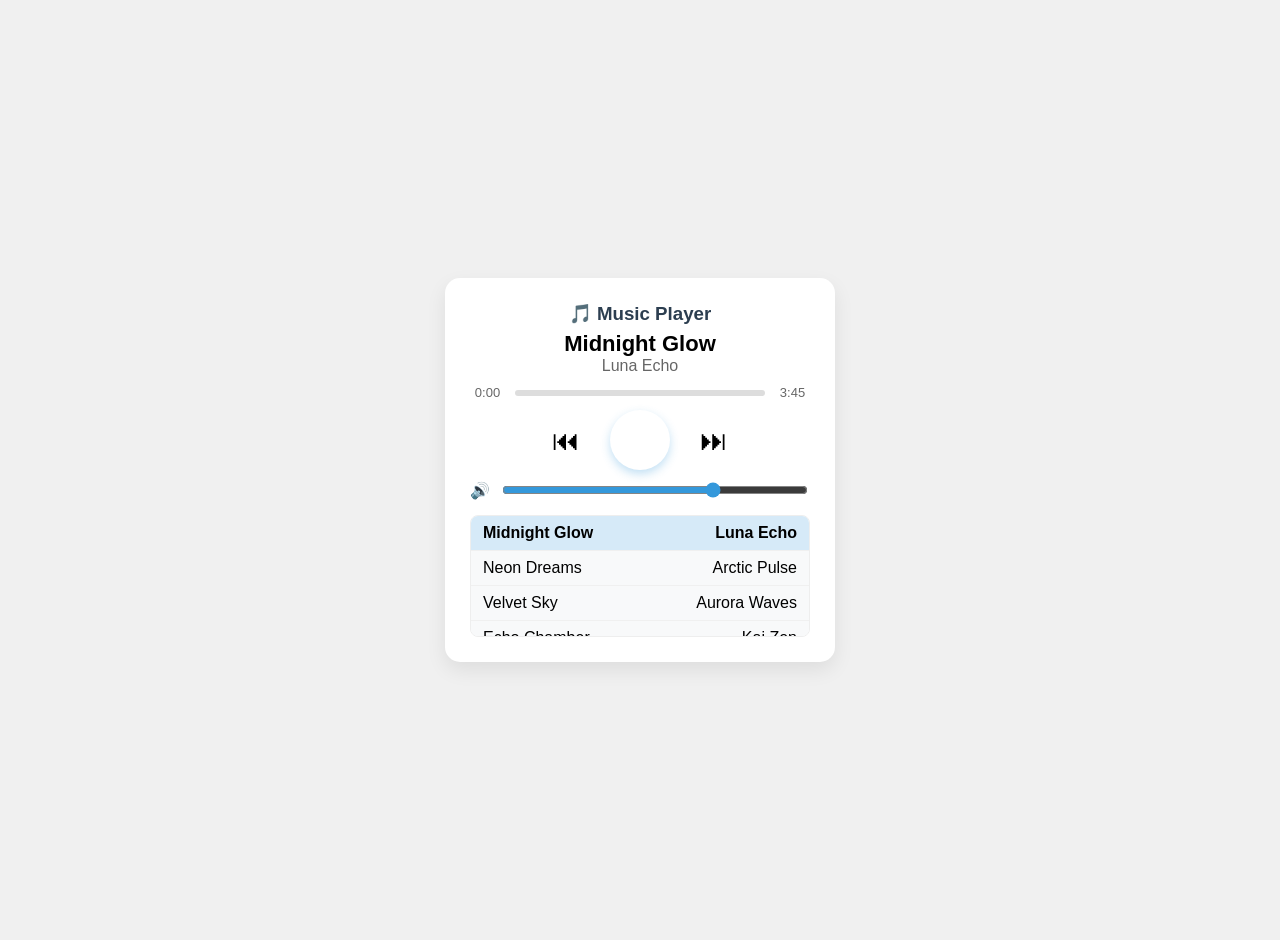
<file: index.html>
<!DOCTYPE html>
<html lang="en">
<head>
    <meta charset="UTF-8">
    <meta name="viewport" content="width=device-width, initial-scale=1.0">
    <title>My Music Player · separated</title>
    <!-- CSS (separated) -->
    <link rel="stylesheet" href="style.css">
</head>
<body>
    <div class="player">
        <h3 style="margin:0;">🎵 Music Player</h3>
        
        <div class="title" id="title">Midnight Glow</div>
        <div class="artist" id="artist">Luna Echo</div>
        
        <div class="progress">
            <span class="time" id="cur">0:00</span>
            <div class="bar" id="bar">
                <div class="fill" id="fill"></div>
            </div>
            <span class="time" id="total">3:45</span>
        </div>
        
        <div class="controls">
            <button onclick="prev()">⏮</button>
            <button class="play" id="playBtn" onclick="toggle()">▶</button>
            <button onclick="next()">⏭</button>
        </div>
        
        <div class="volume">
            <span>🔊</span>
            <input type="range" id="vol" min="0" max="1" step="0.05" value="0.7">
        </div>
        
        <div class="playlist" id="list"></div>
    </div>

    <!-- JavaScript (separated) -->
    <script src="script.js"></script>
</body>
</html>
</file>
<file: style.css>
/* style.css – complete player styles */
body {
    font-family: Arial, sans-serif;
    background: #f0f0f0;
    display: flex;
    justify-content: center;
    align-items: center;
    min-height: 100vh;
    margin: 0;
    padding: 20px;
}

.player {
    background: white;
    padding: 25px;
    border-radius: 15px;
    width: 340px;
    text-align: center;
    box-shadow: 0 8px 20px rgba(0,0,0,0.08);
}

.title {
    font-size: 22px;
    font-weight: bold;
    margin-top: 6px;
}

.artist {
    color: #666;
    margin-bottom: 10px;
}

.progress {
    display: flex;
    align-items: center;
    gap: 10px;
    margin: 10px 0;
}

.bar {
    flex: 1;
    height: 6px;
    background: #ddd;
    border-radius: 10px;
    cursor: pointer;
    transition: background 0.1s;
}

.bar:hover {
    background: #ccc;
}

.fill {
    height: 100%;
    width: 0%;
    background: #3498db;
    border-radius: 10px;
    pointer-events: none;
}

.controls button {
    background: none;
    border: none;
    font-size: 28px;
    cursor: pointer;
    margin: 0 10px;
    transition: transform 0.1s, opacity 0.2s;
}

.controls button:hover {
    opacity: 0.7;
    transform: scale(1.05);
}

.play {
    background: #3498db;
    color: white;
    width: 60px;
    height: 60px;
    border-radius: 50%;
    font-size: 30px;
    display: inline-flex;
    align-items: center;
    justify-content: center;
    box-shadow: 0 4px 10px rgba(52,152,219,0.3);
    transition: background 0.2s, transform 0.1s;
}

.play:hover {
    background: #2980b9 !important;
    transform: scale(1.04);
}

.volume {
    display: flex;
    align-items: center;
    gap: 10px;
    margin: 10px 0;
}

.volume input {
    flex: 1;
    accent-color: #3498db;
}

.playlist {
    margin-top: 15px;
    background: #f8f9fa;
    border-radius: 8px;
    max-height: 120px;
    overflow-y: auto;
    text-align: left;
    border: 1px solid #eee;
}

.playlist::-webkit-scrollbar {
    width: 4px;
}
.playlist::-webkit-scrollbar-thumb {
    background: #ccc;
    border-radius: 8px;
}

.song {
    padding: 8px 12px;
    cursor: pointer;
    display: flex;
    justify-content: space-between;
    border-bottom: 1px solid #f0f0f0;
    transition: background 0.15s;
}

.song:last-child {
    border-bottom: none;
}

.song:hover {
    background: #ecf0f1;
}

.song.active {
    background: #d6eaf8;
    font-weight: bold;
}

.time {
    font-size: 13px;
    color: #666;
    min-width: 35px;
    font-variant-numeric: tabular-nums;
}

h3 {
    margin: 0 0 4px 0;
    color: #2c3e50;
}
</file>
